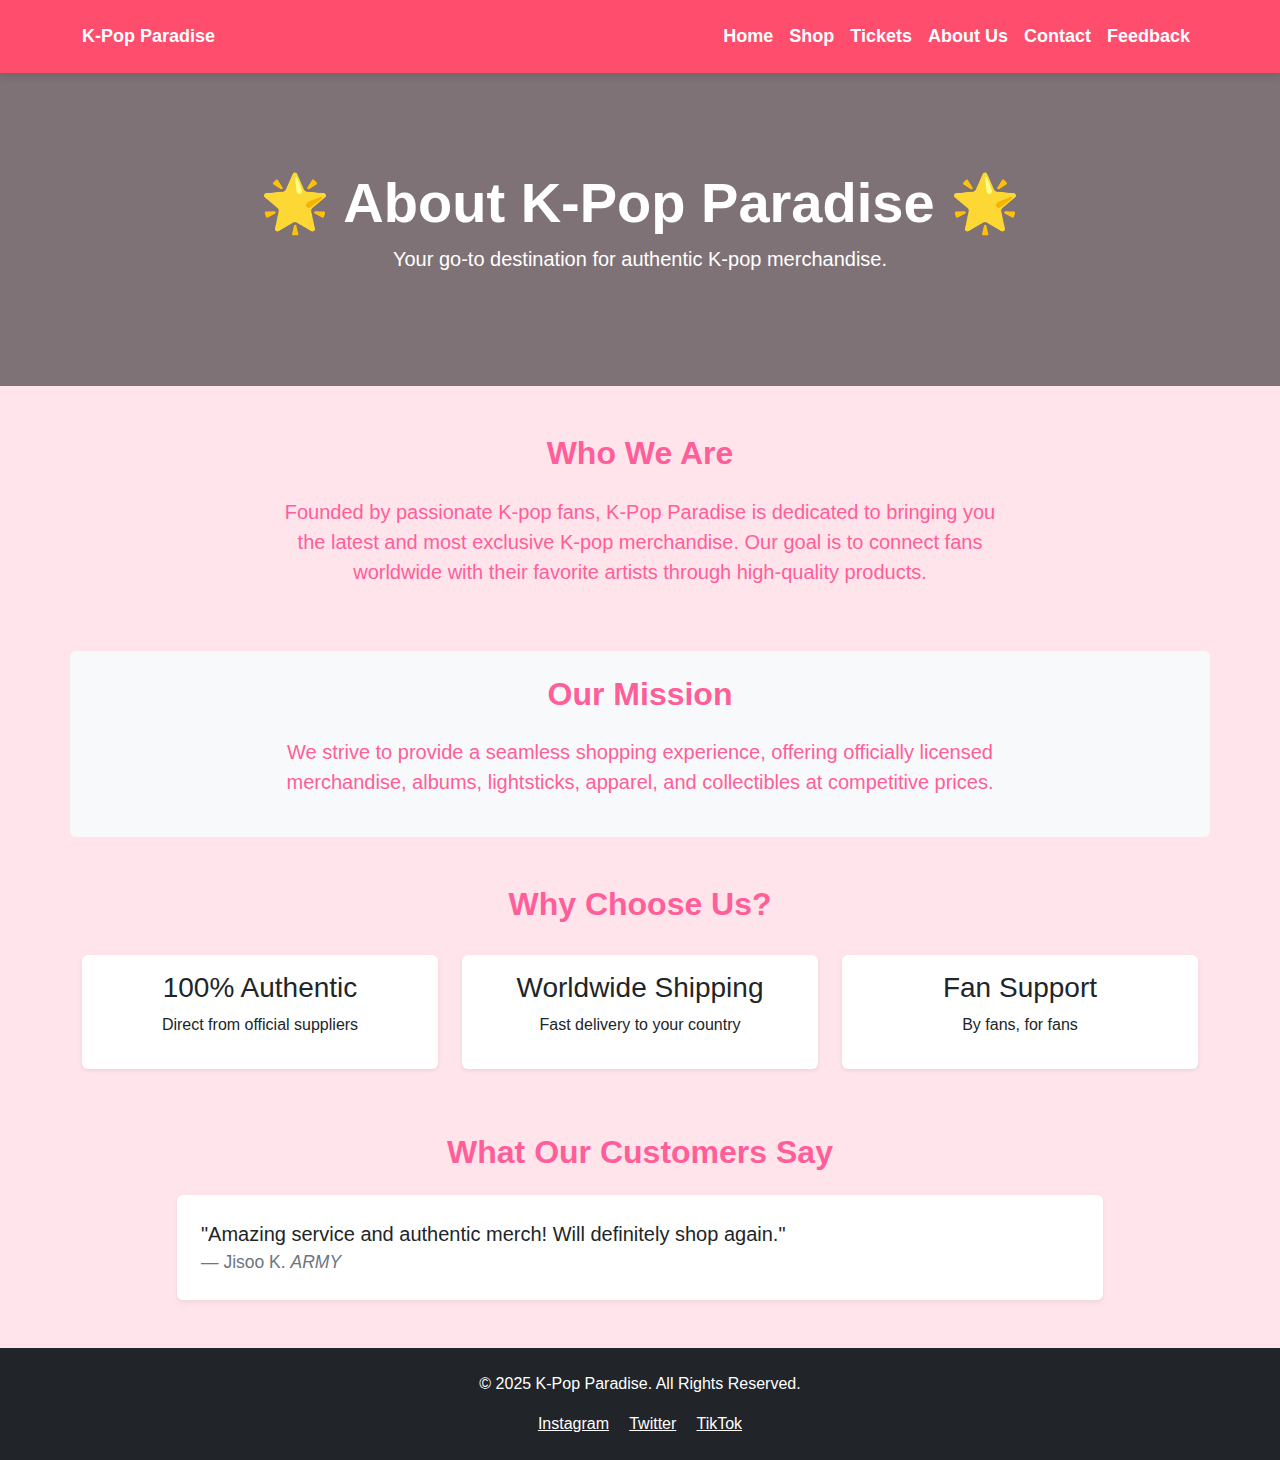
<file: about us.html>
<!DOCTYPE html>
    <html lang="en">
    <head>
        <meta charset="UTF-8">
        <meta name="viewport" content="width=device-width, initial-scale=1.0">
       <title>About Us - K-Pop Paradise</title>
       <!-- Bootstrap CSS -->
        <link href="https://cdn.jsdelivr.net/npm/bootstrap@5.3.2/dist/css/bootstrap.min.css" rel="stylesheet">
        <link rel="stylesheet" href="styles.css">
</head>

    <body>
     <header>
        <nav class="navbar navbar-expand-lg navbar-dark" style="background-color: #ff4d6d;">
            <div class="container">
                <a class="navbar-brand" href="index.html">K-Pop Paradise</a>
                <button class="navbar-toggler" type="button" data-bs-toggle="collapse" data-bs-target="#navbarNav">
                    <span class="navbar-toggler-icon"></span>
                </button>
                <div class="collapse navbar-collapse" id="navbarNav">
                    <ul class="navbar-nav ms-auto">
                        <li class="nav-item"><a class="nav-link active" href="index.html">Home</a></li>
                        <li class="nav-item"><a class="nav-link" href="shop.html">Shop</a></li>
                        <li class="nav-item"><a class="nav-link" href="ticket.html">Tickets</a></li>
                        <li class="nav-item"><a class="nav-link" href="about us.html">About Us</a></li>
                        <li class="nav-item"><a class="nav-link" href="contact us.html">Contact</a></li>
                        <li class="nav-item"><a class="nav-link active" href="feedback.html">Feedback</a></li>
                    </ul>
                </div>
            </div>
        </nav>
    </header>

<section class="hero-section text-white text-center py-5" style="background: linear-gradient(rgba(0,0,0,0.5), rgba(0,0,0,0.5)), url('https://source.unsplash.com/1600x900/?kpop,fan'); background-size: cover;">
  <div class="container py-5">
    <h1 class="display-4 fw-bold">🌟 About K-Pop Paradise 🌟</h1>
    <p class="lead">Your go-to destination for authentic K-pop merchandise.</p>
  </div>
</section>

  <!-- Main Content -->
  <main class="container my-5">
    <!-- Who We Are Section -->
    <section class="row justify-content-center mb-5">
      <div class="col-lg-8 text-center">
        <h2 class="fw-bold mb-4">Who We Are</h2>
        <p class="fs-5">
          Founded by passionate K-pop fans, K-Pop Paradise is dedicated to bringing you the latest 
          and most exclusive K-pop merchandise. Our goal is to connect fans worldwide with their 
          favorite artists through high-quality products.
        </p>
      </div>
    </section>

    <!-- Mission Section -->
    <section class="row justify-content-center mb-5 py-4 bg-light rounded">
      <div class="col-lg-8 text-center">
        <h2 class="fw-bold mb-4">Our Mission</h2>
        <p class="fs-5">
          We strive to provide a seamless shopping experience, offering officially licensed 
          merchandise, albums, lightsticks, apparel, and collectibles at competitive prices.
        </p>
      </div>
    </section>

    <!-- Why Choose Us -->
    <section class="row mb-5">
      <div class="col-12 text-center mb-4">
        <h2 class="fw-bold">Why Choose Us?</h2>
      </div>
      <div class="col-md-6 col-lg-4 mb-3">
        <div class="card h-100 border-0 shadow-sm">
          <div class="card-body text-center">
            <i class="bi bi-patch-check-fill text-danger fs-1 mb-3"></i>
            <h3>100% Authentic</h3>
            <p>Direct from official suppliers</p>
          </div>
        </div>
      </div>
      <div class="col-md-6 col-lg-4 mb-3">
        <div class="card h-100 border-0 shadow-sm">
          <div class="card-body text-center">
            <i class="bi bi-globe text-danger fs-1 mb-3"></i>
            <h3>Worldwide Shipping</h3>
            <p>Fast delivery to your country</p>
          </div>
        </div>
      </div>
      <div class="col-md-6 col-lg-4 mb-3">
        <div class="card h-100 border-0 shadow-sm">
          <div class="card-body text-center">
            <i class="bi bi-headset text-danger fs-1 mb-3"></i>
            <h3>Fan Support</h3>
            <p>By fans, for fans</p>
          </div>
        </div>
      </div>
    </section>

    <!-- Testimonials -->
    <section class="row justify-content-center">
      <div class="col-lg-10">
        <h2 class="text-center fw-bold mb-4">What Our Customers Say</h2>
        <div class="card p-4 border-0 shadow-sm">
          <blockquote class="blockquote mb-0">
            <p>"Amazing service and authentic merch! Will definitely shop again."</p>
            <footer class="blockquote-footer">Jisoo K. <cite>ARMY</cite></footer>
          </blockquote>
        </div>
      </div>
    </section>
  </main>

  <!-- Footer -->
  <footer class="bg-dark text-white py-4">
    <div class="container text-center">
      <p>&copy; 2025 K-Pop Paradise. All Rights Reserved.</p>
      <div class="mt-2">
        <a href="#" class="text-white me-3">Instagram</a>
        <a href="#" class="text-white me-3">Twitter</a>
        <a href="#" class="text-white">TikTok</a>
      </div>
    </div>
    </footer>
        <!-- Bootstrap JS (before </body>) -->
<script src="https://cdn.jsdelivr.net/npm/bootstrap@5.3.2/dist/js/bootstrap.bundle.min.js"></script>
    </body>
    </html>
</file>
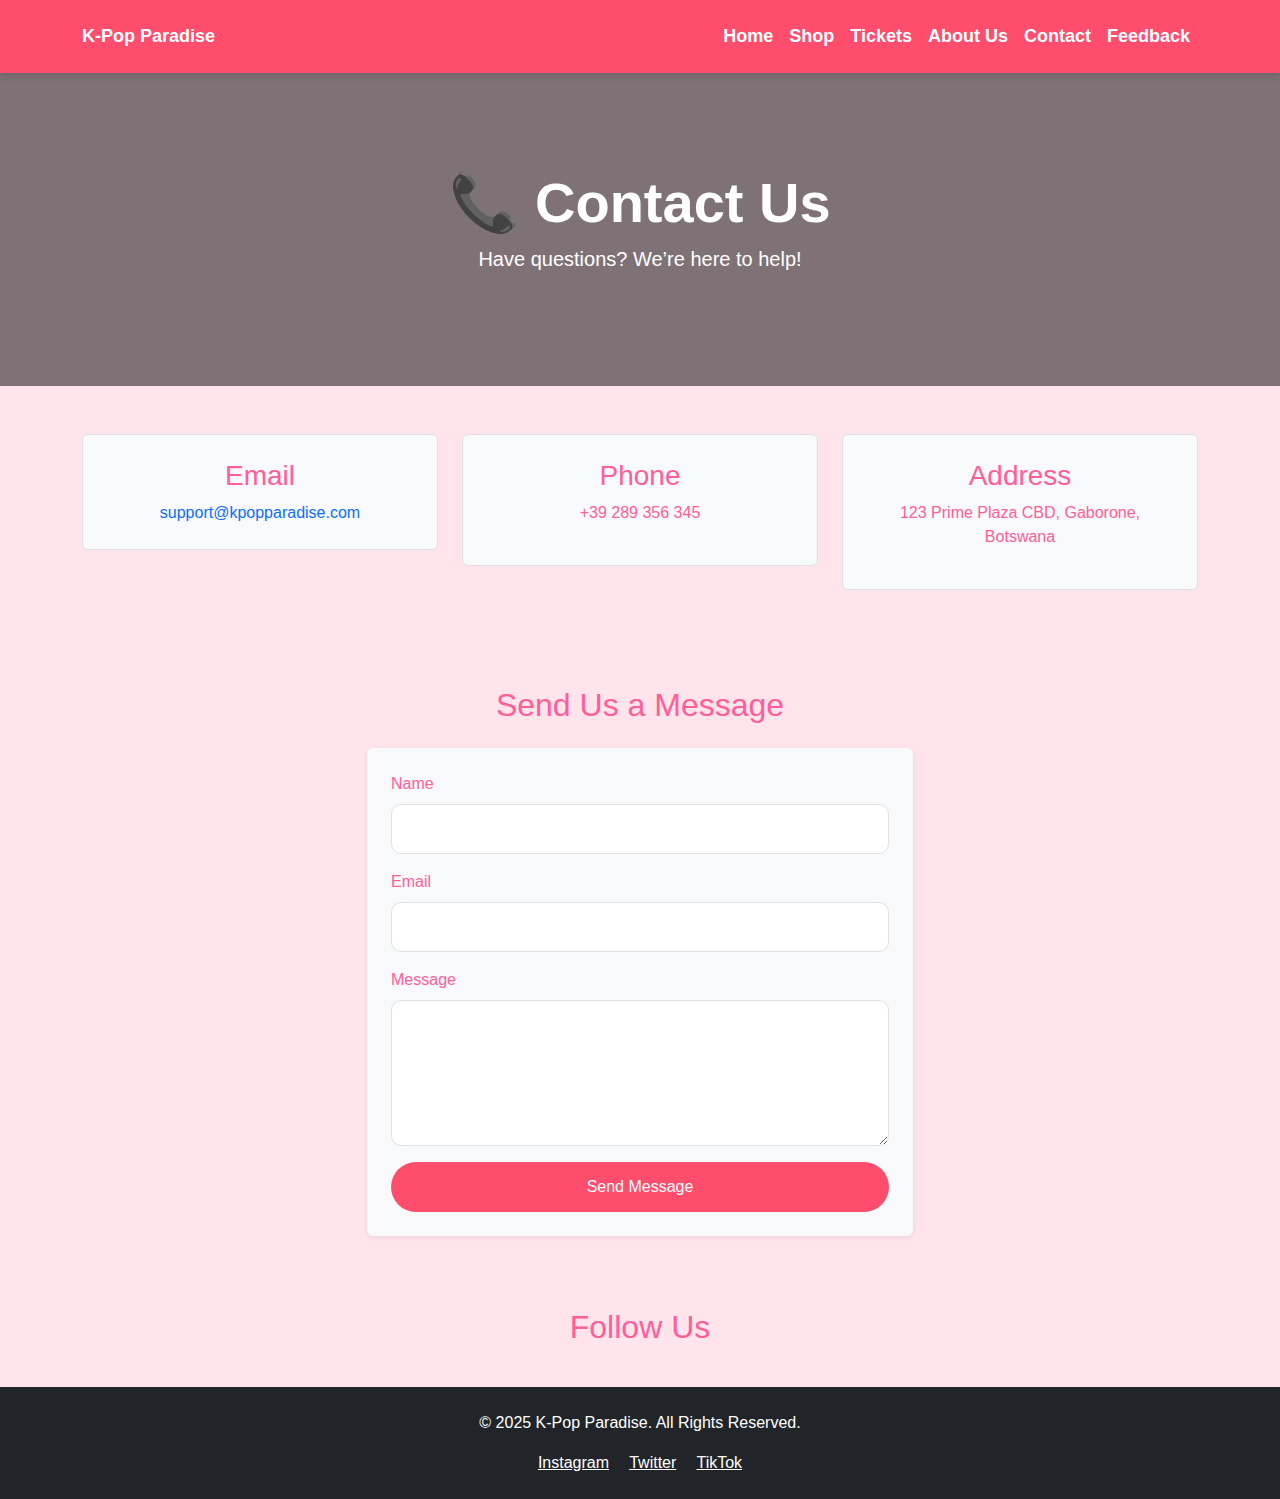
<file: contact us.html>
<!DOCTYPE html>
    <html lang="en">
    <head>
        <meta charset="UTF-8">
        <meta name="viewport" content="width=device-width, initial-scale=1.0">
        <title>Contact Us - K-Pop Paradise</title>
        <!-- Bootstrap CSS -->
<link href="https://cdn.jsdelivr.net/npm/bootstrap@5.3.2/dist/css/bootstrap.min.css" rel="stylesheet">

               <link rel="stylesheet" href="styles.css">
  </head>
   
    <body>
        <header>
        <nav class="navbar navbar-expand-lg navbar-dark" style="background-color: #ff4d6d;">
            <div class="container">
                <a class="navbar-brand" href="index.html">K-Pop Paradise</a>
                <button class="navbar-toggler" type="button" data-bs-toggle="collapse" data-bs-target="#navbarNav">
                    <span class="navbar-toggler-icon"></span>
                </button>
                <div class="collapse navbar-collapse" id="navbarNav">
                    <ul class="navbar-nav ms-auto">
                        <li class="nav-item"><a class="nav-link active" href="index.html">Home</a></li>
                        <li class="nav-item"><a class="nav-link" href="shop.html">Shop</a></li>
                        <li class="nav-item"><a class="nav-link" href="ticket.html">Tickets</a></li>
                        <li class="nav-item"><a class="nav-link" href="about us.html">About Us</a></li>
                        <li class="nav-item"><a class="nav-link" href="contact us.html">Contact</a></li>
                        <li class="nav-item"><a class="nav-link active" href="feedback.html">Feedback</a></li>
                    </ul>
                </div>
            </div>
        </nav>
    </header>

<section class="hero-section text-white text-center py-5" style="background: linear-gradient(rgba(0,0,0,0.5), rgba(0,0,0,0.5)), url('https://source.unsplash.com/1600x900/?kpop,fan'); background-size: cover;">
  <div class="container py-5">
    <h1 class="display-4 fw-bold">📞 Contact Us</h1>
    <p class="lead">Have questions? We’re here to help!</p>
  </div>
</section>

<section class="container py-5">
  <div class="row g-4">
    <!-- Email -->
    <div class="col-md-4 text-center">
      <div class="p-4 border rounded bg-light">
        <i class="bi bi-envelope-fill fs-1 text-danger mb-3"></i>
        <h3>Email</h3>
        <a href="mailto:support@kpopparadise.com" class="text-decoration-none">support@kpopparadise.com</a>
      </div>
    </div>
    <!-- Phone -->
    <div class="col-md-4 text-center">
      <div class="p-4 border rounded bg-light">
        <i class="bi bi-telephone-fill fs-1 text-danger mb-3"></i>
        <h3>Phone</h3>
        <p>+39 289 356 345</p>
      </div>
    </div>
    <!-- Address -->
    <div class="col-md-4 text-center">
      <div class="p-4 border rounded bg-light">
        <i class="bi bi-geo-alt-fill fs-1 text-danger mb-3"></i>
        <h3>Address</h3>
        <p>123 Prime Plaza CBD, Gaborone, Botswana</p>
      </div>
    </div>
  </div>
</section>

<section class="container py-5">
  <div class="row justify-content-center">
    <div class="col-lg-6">
      <h2 class="text-center mb-4">Send Us a Message</h2>
      <form class="bg-light p-4 rounded shadow-sm">
        <div class="mb-3">
          <label for="name" class="form-label">Name</label>
          <input type="text" class="form-control" id="name" required>
        </div>
        <div class="mb-3">
          <label for="email" class="form-label">Email</label>
          <input type="email" class="form-control" id="email" required>
        </div>
        <div class="mb-3">
          <label for="message" class="form-label">Message</label>
          <textarea class="form-control" id="message" rows="5" required></textarea>
        </div>
        <button type="submit" class="btn w-100" style="background-color: #ff4d6d; color: white;">Send Message</button>
      </form>
    </div>
  </div>
</section>

<section class="container py-4 text-center">
  <h2 class="mb-3">Follow Us</h2>
  <div class="d-flex justify-content-center gap-3">
    <a href="#" class="text-dark fs-3"><i class="bi bi-instagram"></i></a>
    <a href="#" class="text-dark fs-3"><i class="bi bi-twitter-x"></i></a>
    <a href="#" class="text-dark fs-3"><i class="bi bi-tiktok"></i></a>
  </div>
  </section>
  <!-- Footer -->
  <footer class="bg-dark text-white py-4">
    <div class="container text-center">
      <p>&copy; 2025 K-Pop Paradise. All Rights Reserved.</p>
      <div class="mt-2">
        <a href="#" class="text-white me-3">Instagram</a>
        <a href="#" class="text-white me-3">Twitter</a>
        <a href="#" class="text-white">TikTok</a>
      </div>
    </div>
    </footer>
         <!-- Bootstrap JS (before </body>) -->
<script src="https://cdn.jsdelivr.net/npm/bootstrap@5.3.2/dist/js/bootstrap.bundle.min.js"></script>
    </body>
    </html>
</file>
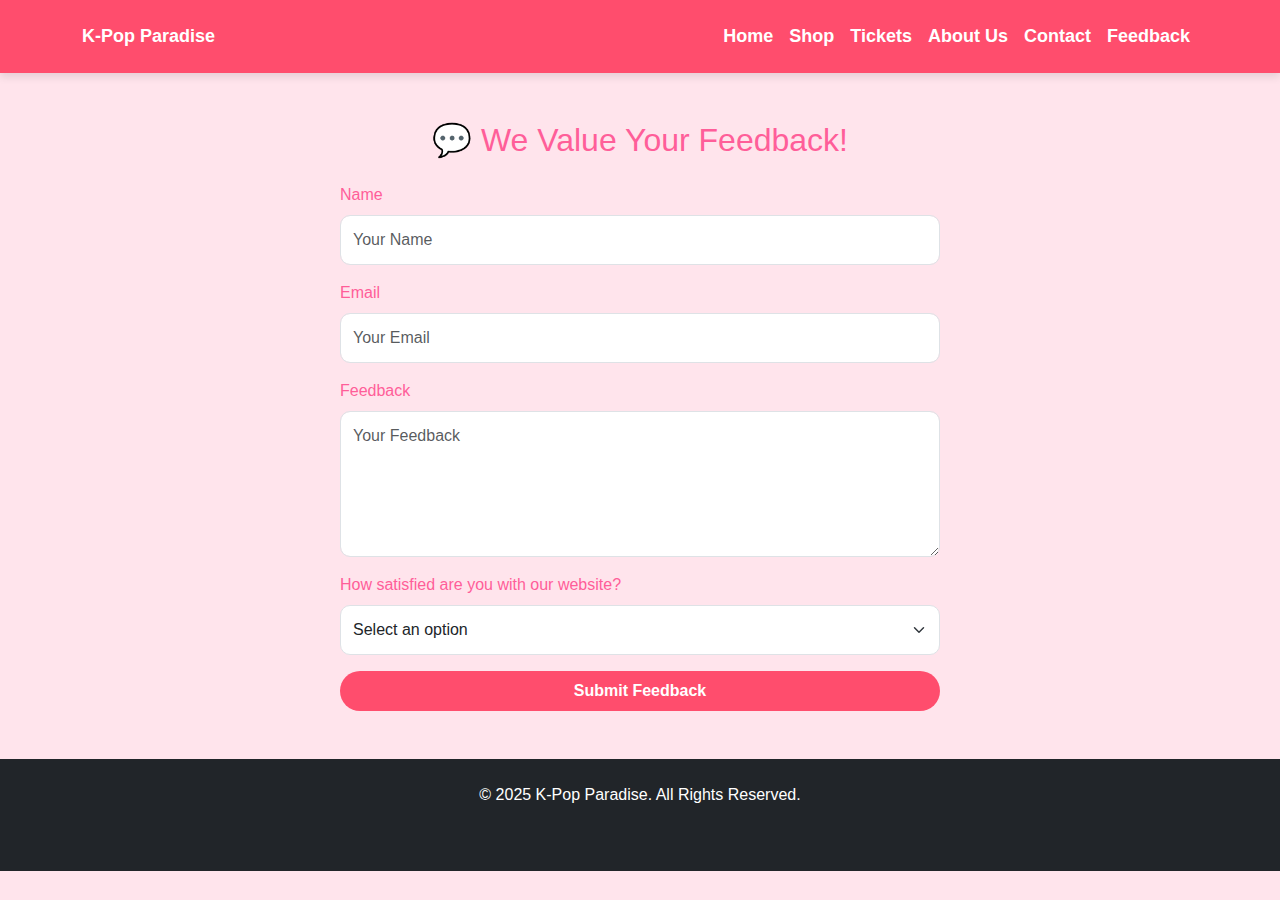
<file: feedback.html>
<!DOCTYPE html>
<html lang="en">
<head>
    <meta charset="UTF-8">
    <meta name="viewport" content="width=device-width, initial-scale=1.0">
    <title>K-Pop Paradise</title>
     <!-- Bootstrap CSS -->
    <link href="https://cdn.jsdelivr.net/npm/bootstrap@5.3.2/dist/css/bootstrap.min.css" rel="stylesheet">
    <link rel="stylesheet" href="styles.css">
</head>
<body>
     <header>
       <nav class="navbar navbar-expand-lg navbar-dark" style="background-color: #ff4d6d;">
            <div class="container">
                <a class="navbar-brand" href="index.html">K-Pop Paradise</a>
                <button class="navbar-toggler" type="button" data-bs-toggle="collapse" data-bs-target="#navbarNav">
                    <span class="navbar-toggler-icon"></span>
                </button>
                <div class="collapse navbar-collapse" id="navbarNav">
                    <ul class="navbar-nav ms-auto">
                        <li class="nav-item"><a class="nav-link active" href="index.html">Home</a></li>
                        <li class="nav-item"><a class="nav-link" href="shop.html">Shop</a></li>
                        <li class="nav-item"><a class="nav-link" href="ticket.html">Tickets</a></li>
                        <li class="nav-item"><a class="nav-link" href="about us.html">About Us</a></li>
                        <li class="nav-item"><a class="nav-link" href="contact us.html">Contact</a></li>
                        <li class="nav-item"><a class="nav-link active" href="feedback.html">Feedback</a></li>
                    </ul>
                </div>
            </div>
        </nav>
    </header>
    
    <section class="container py-5">
        <h2 class="text-center mb-4">💬 We Value Your Feedback!</h2>
        <form class="mx-auto" style="max-width: 600px;">
            <div class="mb-3">
                <label for="feedback-name" class="form-label">Name</label>
                <input type="text" class="form-control" id="feedback-name" placeholder="Your Name" required>
            </div>
            <div class="mb-3">
                <label for="feedback-email" class="form-label">Email</label>
                <input type="email" class="form-control" id="feedback-email" placeholder="Your Email" required>
            </div>
            <div class="mb-3">
                <label for="feedback-message" class="form-label">Feedback</label>
                <textarea class="form-control" id="feedback-message" rows="5" placeholder="Your Feedback" required></textarea>
            </div>
            <div class="mb-3">
                <label for="feedback-rating" class="form-label">How satisfied are you with our website?</label>
                <select class="form-select" id="feedback-rating" required>
                    <option value="" selected disabled>Select an option</option>
                    <option value="very-satisfied">Very Satisfied</option>
                    <option value="satisfied">Satisfied</option>
                    <option value="neutral">Neutral</option>
                    <option value="dissatisfied">Dissatisfied</option>
                    <option value="very-dissatisfied">Very Dissatisfied</option>
                </select>
            </div>
            <button type="submit" class="btn btn-danger w-100">Submit Feedback</button>
        </form>
    </section>

 <footer class="bg-dark text-white py-4">
        <div class="container text-center">
            <p>&copy; 2025 K-Pop Paradise. All Rights Reserved.</p>
            <div class="mt-2">
                <a href="#" class="text-white me-3"><i class="bi bi-instagram"></i></a>
                <a href="#" class="text-white me-3"><i class="bi bi-twitter-x"></i></a>
                <a href="#" class="text-white"><i class="bi bi-tiktok"></i></a>
            </div>
        </div>
    </footer>

    <!-- Bootstrap JS -->
    <script src="https://cdn.jsdelivr.net/npm/bootstrap@5.3.2/dist/js/bootstrap.bundle.min.js"></script>
</body>
</html>
</file>
<file: styles.css>
/* ===== CORE VARIABLES ===== */
:root {
  --primary-pink: #ff5e99;
  --secondary-pink: #ff3385;
  --light-pink: #ffe4ec;
  --nav-pink: #ff80b3;
  --footer-pink: #e63950;
}

/* ===== BASE STYLES ===== */
body {
  font-family: 'Poppins', sans-serif;
  background-color: var(--light-pink);
  color: var(--primary-pink);
}

/* ===== ENHANCED BOOTSTRAP COMPONENTS ===== */
/* Navbar - Specific selector ensures override */
header .navbar {
  background-color: var(--nav-pink);
  padding: 15px 0;
  box-shadow: 0 4px 8px rgba(0, 0, 0, 0.1);
}

/* Navbar links - Using child combinator for specificity */
header .navbar .navbar-brand,
header .navbar .navbar-nav .nav-link {
  color: white;
  font-weight: bold;
  font-size: 18px;
}

header .navbar .navbar-nav .nav-link:hover {
  color: rgba(255, 255, 255, 0.8);
}
.feedback-section {
            background-color: white;
            border-radius: 15px;
            box-shadow: 0 4px 8px rgba(0, 0, 0, 0.1);
            padding: 30px;
            margin-top: 30px;
            margin-bottom: 30px;
        }
        
        .form-control, .form-select {
            border-radius: 10px;
            padding: 12px;
        }
        
        .btn-danger {
            background-color: #ff4d6d;
            border: none;
            padding: 12px 24px;
            font-weight: 600;
            border-radius: 25px;
        }
        
        .btn-danger:hover {
            background-color: #e63950;
        }

/* Buttons - Target both regular and Bootstrap buttons */
.btn, 
[class*="btn-"] {
  border-radius: 25px;
  padding: 12px 24px;
  transition: background-color 0.3s;
}

/* Primary button variant */
.btn-primary {
  background-color: var(--primary-pink);
  border-color: var(--primary-pink);
}

.btn-primary:hover {
  background-color: var(--secondary-pink);
  border-color: var(--secondary-pink);
}

/* Cards - Specific container targeting */
.product-container .card {
  border: none;
  border-radius: 15px;
  box-shadow: 0 4px 8px rgba(0, 0, 0, 0.1);
  transition: transform 0.3s;
}

.product-container .card:hover {
  transform: scale(1.05);
}

/* Product images */
.product-container .card-img-top {
  width: 50%;
  margin: 0 auto;
  border-radius: 15px;
  max-height: 350px;
  object-fit: cover;
}
/* Product Card Styling */
.product-card {
    transition: all 0.3s ease;
    border-radius: 15px;
}

.product-card:hover {
    transform: translateY(-5px);
    box-shadow: 0 10px 20px rgba(255, 77, 109, 0.2);
}

.product-card img {
    height: 200px;
    width: auto;
    object-fit: contain;
    margin: 0 auto;
    display: block;
}

/* Button Styling */
.btn-danger {
    background-color: #ff4d6d;
    border: none;
    padding: 8px 16px;
    font-weight: 600;
}

.btn-danger:hover {
    background-color: #e63950;
}

/* Responsive Adjustments */
@media (max-width: 768px) {
    .product-card {
        max-width: 300px;
        margin: 0 auto;
    }
    
}
/* ===== TICKET PAGE SPECIFIC STYLES ===== */
.ticket-page .concert-listing {
  /* These styles ONLY apply within ticket-page */
  background: white;
  padding: 25px;
  border-radius: 15px;
  box-shadow: 0 4px 10px rgba(0, 0, 0, 0.1);
}

.ticket-page .concert-image {
  /* Only affects images in ticket page */
  max-height: 250px;
  border: 3px solid #ff4d6d;
}

/* Mobile styles for ticket page only */
@media (max-width: 768px) {
  .ticket-page .concert-image {
    margin-bottom: 20px;
  }
}
/* Footer - Using ID for specificity */
#main-footer {
  background-color: var(--footer-pink);
  color: white;
  padding: 15px;
}
</file>
